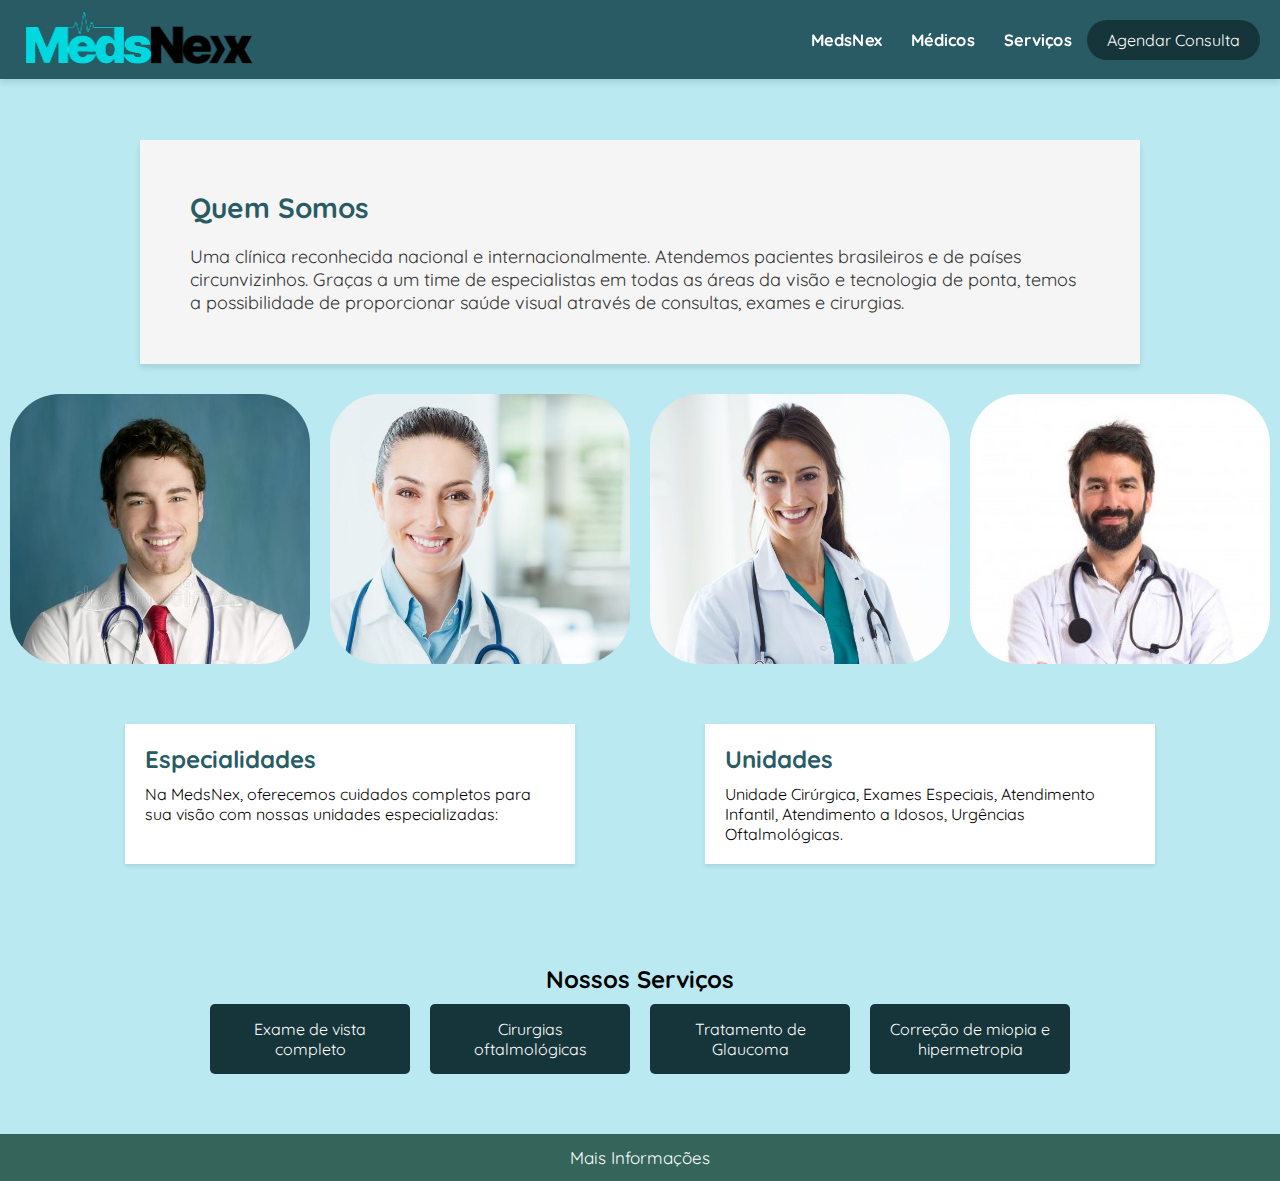
<file: index.html>
<!DOCTYPE html>
<html lang="pt-br">
<head>
    <meta charset="UTF-8">
    <meta name="viewport" content="width=device-width, initial-scale=1.0">
    <title>MedsNex</title>
    <link rel="stylesheet" href="styles.css">
    <link rel="preconnect" href="https://fonts.googleapis.com">
    <link rel="preconnect" href="https://fonts.gstatic.com" crossorigin>
    <link href="https://fonts.googleapis.com/css2?family=Quicksand:wght@600&display=swap" rel="stylesheet">
    
</head>
<body>
    <link rel="preconnect" href="https://fonts.googleapis.com">
    <link rel="preconnect" href="https://fonts.gstatic.com" crossorigin>
    <link href="https://fonts.googleapis.com/css2?family=Quicksand:wght@600&display=swap" rel="stylesheet">
    <header>
        <img class="logo" src="logoX.png" alt="Logo do site">
            
        <nav>
            
            <ul>
                <li class="traço"><a class="tra" href="index.html">MedsNex</a></li>
                <li class="traço"><a class="tra"  href="PGmedicos.html">Médicos</a></li>
                <li class="traço"><a class="tra"  href="PGservicos.html">Serviços</a></li>
            </ul>
        </nav>
        
        <button class="agendar" onclick="window.location.href='PGconsulta.html'">Agendar Consulta</button>
        
    </header>
    
    <main>
        <section class="somos">
            <h2>Quem Somos</h2>
            <p>Uma clínica reconhecida nacional e internacionalmente. Atendemos pacientes brasileiros e de países circunvizinhos. Graças a um time de especialistas em todas as áreas da visão e tecnologia de ponta, temos a possibilidade de proporcionar saúde visual através de consultas, exames e cirurgias.</p>
        </section>

        <section id="medicos">
        <div class="container">

        <ul class="container">
            <li class="painel" style="background-image: url(medico1.jpg);"><h2>Dr. Diogo Sossai Pires CRM/BA nº: 05346.</h2>
            </li>
                
            <li class="painel" style="background-image: url(medico2.jpg);"><h2>Dra. Angelina Ernesto D. Souza, CRM/ES nº: 26095.</h2>
           
            </li>
            
            <li class="painel" style="background-image: url(medico3.jpg);"><h2>Dra. Emília Colares, CRM/ES nº: 05119.</h2> 
           
            </li>
                
            <li class="painel" style="background-image: url(medico4.jpg);"><h2>Dr. Gabriel Pereira Dantas, CRM/BA nº: 06065.</h2> </li>
                
            </ul>
        </div>
    </section>
        
        <section class="info">
            <div class="box">
                <h3>Especialidades</h3>
                <p>Na MedsNex, oferecemos cuidados completos para sua visão com nossas unidades especializadas:</p>
            </div>
            <div class="box">
                <h3>Unidades</h3>
                <p>Unidade Cirúrgica, Exames Especiais, Atendimento Infantil, Atendimento a Idosos, Urgências Oftalmológicas.</p>
            </div>
        </section>
        
        <section id="servicos">
    
            <h2>Nossos Serviços</h2>
            <div class="servicos-lista">
        
                <button class="servico-btn">Exame de vista completo</button>
                <button class="servico-btn">Cirurgias oftalmológicas</button>
                <button class="servico-btn">Tratamento de Glaucoma</button>
                <button class="servico-btn">Correção de miopia e hipermetropia</button>
            </div>
        </section>
        <a href="PGservicos.html" class="botao">Mais Informações</a>
        
    </main>
    
    <footer>
        <p>© 2024 MedsNex. Todos os direitos reservados.</p>
        <div class="trilho" id="trilho">
        <div class="indicador"></div> 
    </footer>

    <script src="script.js"></script>
</body>
</html>
</file>
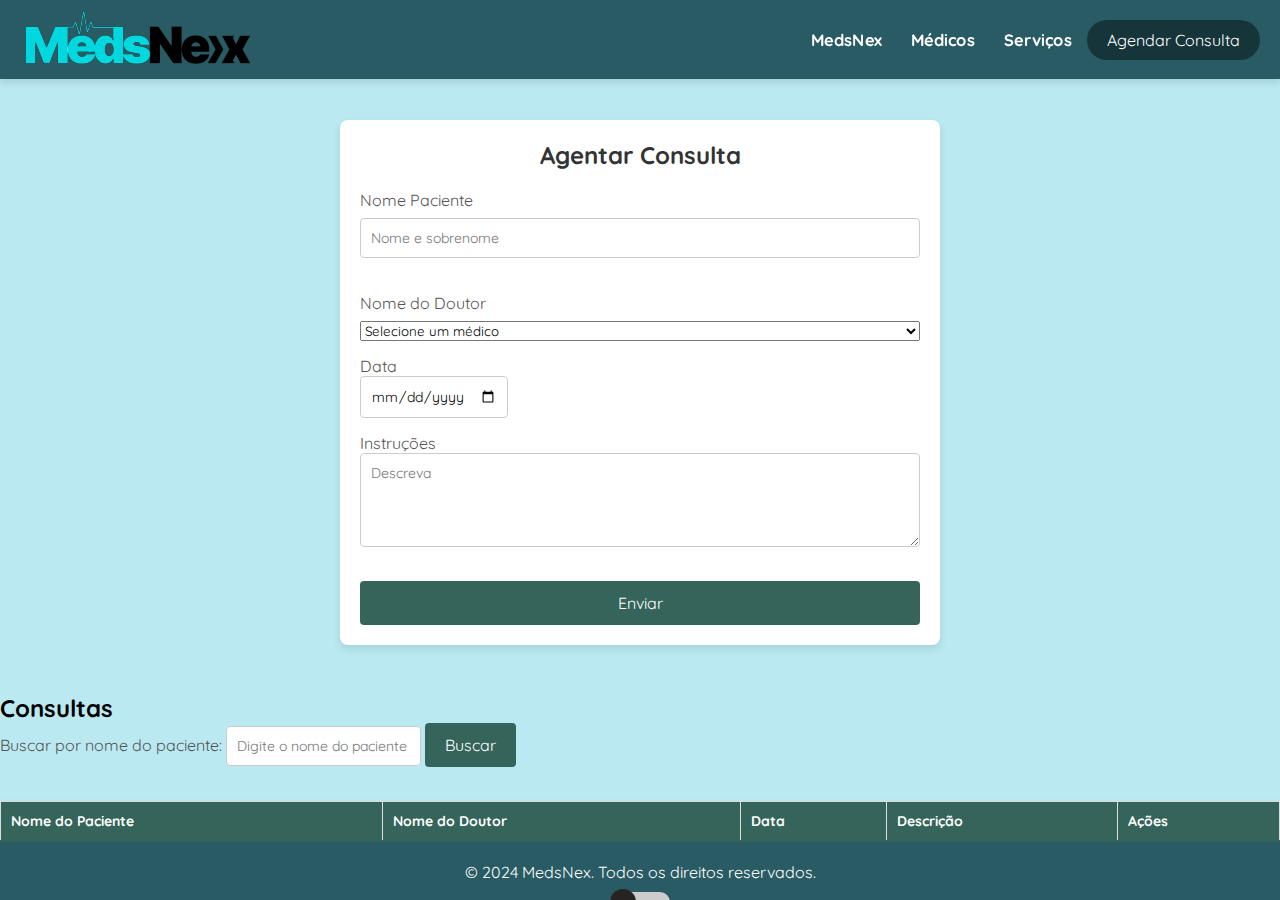
<file: PGconsulta.html>
<!DOCTYPE html>
<html lang="pt-br">
<head>
    <meta charset="UTF-8">
    <meta name="viewport" content="width=device-width, initial-scale=1.0">
    <title>MedsNex</title>
    <link rel="stylesheet" href="styles.css">
    <link rel="preconnect" href="https://fonts.googleapis.com">
    <link rel="preconnect" href="https://fonts.gstatic.com" crossorigin>
    <link href="https://fonts.googleapis.com/css2?family=Quicksand:wght@600&display=swap" rel="stylesheet">
</head>
<body>
    <link rel="preconnect" href="https://fonts.googleapis.com">
    <link rel="preconnect" href="https://fonts.gstatic.com" crossorigin>
    <link href="https://fonts.googleapis.com/css2?family=Quicksand:wght@600&display=swap" rel="stylesheet">
    <header>
        <img src="logoX.png" alt="Logo do site">
                
        <nav>
            
            <ul>
                <li class="traço"><a class="tra" href="index.html">MedsNex</a></li>
                <li class="traço"><a class="tra"  href="PGmedicos.html">Médicos</a></li>
                <li class="traço"><a class="tra"  href="PGservicos.html">Serviços</a></li>
            </ul>
        </nav>
        
        <button class="agendar" onclick="window.location.href='PGconsulta.html'">Agendar Consulta</button>
    </header>

    <main>
        <div class="cunsul-container">
            <h1 class="cunsul-title">Agentar Consulta</h1>
            <div class="consul_centro">
                <form id="consul-agendar">
                    <label for="textNomeP">Nome Paciente</label>
                    <input type="text" id="textNomeP" placeholder="Nome e sobrenome" required><br>
                
                    <label for="selectNomeD">Nome do Doutor</label>
                    <select id="selectNomeD" required>
                        <option value="" disabled selected>Selecione um médico</option>
                    </select>
                
                    <div class="data_consul">
                        <label for="dtpDataNascimento">Data</label><br>
                        <input type="date" id="dtpDataNascimento" required>
                    </div>
                
                    <div class="descricao_consul">
                        <label for="des_consul">Instruções</label>
                        <textarea id="des_consul" rows="4" placeholder="Descreva" required></textarea>
                    </div>
                
                    <button type="submit" class="btn btn-purple btn-lg">Enviar</button>
                </form>
            </div>
        </div>
        
        <h2>Consultas</h2>

        <!-- Campo de busca por nome do paciente -->
        <div>
        <label for="buscaPaciente">Buscar por nome do paciente:</label>
        <input type="text" id="buscaPaciente" placeholder="Digite o nome do paciente">
        <button id="buscarConsulta">Buscar</button>
        </div>

        <!-- Tabela para exibir consultas -->
        <table id="consultasTable" border="1" style="margin-top: 20px; width: 100%;">
        <thead>
            <tr>
            <th>Nome do Paciente</th>
            <th>Nome do Doutor</th>
            <th>Data</th>
            <th>Descrição</th>
            <th>Ações</th>
            </tr>
        </thead>
        <tbody></tbody>
        </table>

        <!-- Formulário para edição -->
        <div id="editarConsulta" style="display: none; margin-top: 20px;">
        <h3>Editar Consulta</h3>
        <form id="editarConsultaForm">
            <input type="hidden" id="editarConsultaId">
            <label for="editarNomePaciente">Nome do Paciente:</label>
            <input type="text" id="editarNomePaciente"><br>
            <label for="editarNomeDoutor">Nome do Doutor:</label>
            <input type="text" id="editarNomeDoutor"><br>
            <label for="editarData">Data:</label>
            <input type="date" id="editarData"><br>
            <label for="editarDescricao">Descrição:</label>
            <textarea id="editarDescricao"></textarea><br>
            <button type="submit">Salvar Alterações</button>
        </form>
        </div>


    </main>

    
    <footer>
        <p>© 2024 MedsNex. Todos os direitos reservados.</p>
        <div class="trilho" id="trilho">
        <div class="indicador"></div> 
    </footer>

    <script src="script.js"></script>
</body>
</html>
</file>
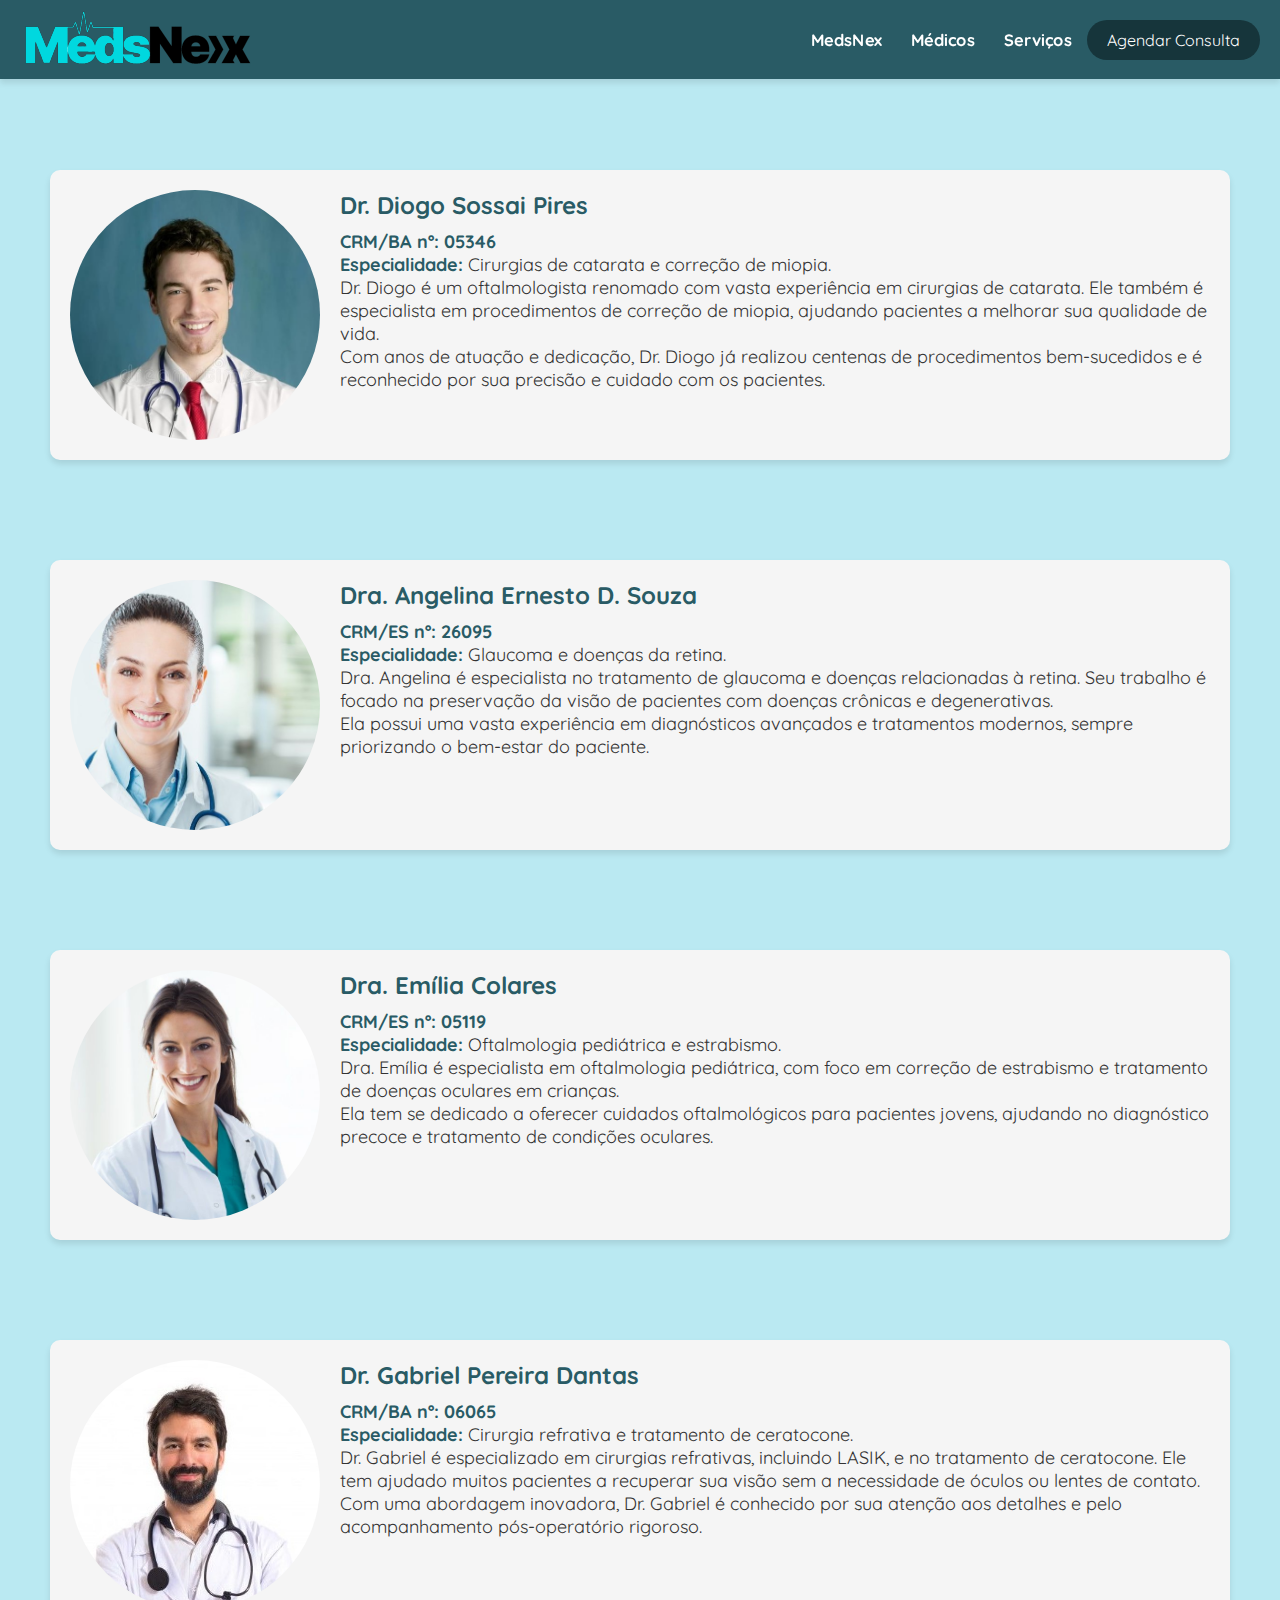
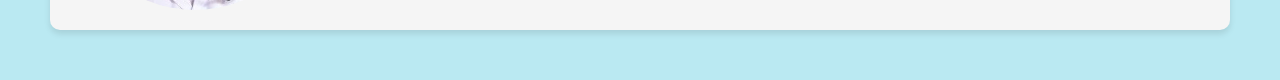
<file: PGmedicos.html>
<!DOCTYPE html>
<html lang="pt-br">
<head>
    <meta charset="UTF-8">
    <meta name="viewport" content="width=device-width, initial-scale=1.0">
    <title>MedsNex</title>
    <link rel="stylesheet" href="styles.css">
    <link rel="preconnect" href="https://fonts.googleapis.com">
    <link rel="preconnect" href="https://fonts.gstatic.com" crossorigin>
    <link href="https://fonts.googleapis.com/css2?family=Quicksand:wght@600&display=swap" rel="stylesheet">
</head>
<body>
    <link rel="preconnect" href="https://fonts.googleapis.com">
    <link rel="preconnect" href="https://fonts.gstatic.com" crossorigin>
    <link href="https://fonts.googleapis.com/css2?family=Quicksand:wght@600&display=swap" rel="stylesheet">
    <header>
        <img src="logoX.png" alt="Logo do site">
        
        
        <nav>
            
            <ul>
                <li class="traço"><a class="tra" href="index.html">MedsNex</a></li>
                <li class="traço"><a class="tra"  href="PGmedicos.html">Médicos</a></li>
                <li class="traço"><a class="tra"  href="PGservicos.html">Serviços</a></li>
            </ul>
        </nav>
        
        <button class="agendar" onclick="window.location.href='PGconsulta.html'">Agendar Consulta</button>
    </header>

    <main></main>
        <section class="medico-detalhe">
            <div class="medico-info">
                <img src="medico1.jpg" alt="Foto do Dr. Diogo Sossai Pires" class="medico-foto">
                <div class="descricao">
                    <h2>Dr. Diogo Sossai Pires</h2>
                    <p><strong>CRM/BA nº: 05346</strong></p>
                    <p><strong>Especialidade:</strong> Cirurgias de catarata e correção de miopia.</p>
                    <p>Dr. Diogo é um oftalmologista renomado com vasta experiência em cirurgias de catarata. Ele também é especialista em procedimentos de correção de miopia, ajudando pacientes a melhorar sua qualidade de vida.</p>
                    <p>Com anos de atuação e dedicação, Dr. Diogo já realizou centenas de procedimentos bem-sucedidos e é reconhecido por sua precisão e cuidado com os pacientes.</p>
                </div>
            </div>
            
        </section>
        <section class="medico-detalhe">
            <div class="medico-info">
                <img src="medico2.jpg" alt="Foto da Dra. Angelina Ernesto D. Souza" class="medico-foto">
                <div class="descricao">
                    <h2>Dra. Angelina Ernesto D. Souza</h2>
                    <p><strong>CRM/ES nº: 26095</strong></p>
                    <p><strong>Especialidade:</strong> Glaucoma e doenças da retina.</p>
                    <p>Dra. Angelina é especialista no tratamento de glaucoma e doenças relacionadas à retina. Seu trabalho é focado na preservação da visão de pacientes com doenças crônicas e degenerativas.</p>
                    <p>Ela possui uma vasta experiência em diagnósticos avançados e tratamentos modernos, sempre priorizando o bem-estar do paciente.</p>
                </div>
            </div>
        </section>

        <section class="medico-detalhe">
            <div class="medico-info">
                <img src="medico3.jpg" alt="Foto da Dra. Emília Colares" class="medico-foto">
                <div class="descricao">
                    <h2>Dra. Emília Colares</h2>
                    <p><strong>CRM/ES nº: 05119</strong></p>
                    <p><strong>Especialidade:</strong> Oftalmologia pediátrica e estrabismo.</p>
                    <p>Dra. Emília é especialista em oftalmologia pediátrica, com foco em correção de estrabismo e tratamento de doenças oculares em crianças.</p>
                    <p>Ela tem se dedicado a oferecer cuidados oftalmológicos para pacientes jovens, ajudando no diagnóstico precoce e tratamento de condições oculares.</p>
                </div>
            </div>
        </section>
        <section class="medico-detalhe">
            <div class="medico-info">
                <img src="medico4.jpg" alt="Foto do Dr. Gabriel Pereira Dantas" class="medico-foto">
                <div class="descricao">
                    <h2>Dr. Gabriel Pereira Dantas</h2>
                    <p><strong>CRM/BA nº: 06065</strong></p>
                    <p><strong>Especialidade:</strong> Cirurgia refrativa e tratamento de ceratocone.</p>
                    <p>Dr. Gabriel é especializado em cirurgias refrativas, incluindo LASIK, e no tratamento de ceratocone. Ele tem ajudado muitos pacientes a recuperar sua visão sem a necessidade de óculos ou lentes de contato.</p>
                    <p>Com uma abordagem inovadora, Dr. Gabriel é conhecido por sua atenção aos detalhes e pelo acompanhamento pós-operatório rigoroso.</p>
                </div>
            </div>
    </section>
    </main>

    <footer>
        <p>© 2024 MedsNex. Todos os direitos reservados.</p>
        <div class="trilho" id="trilho">
        <div class="indicador"></div> 
    </footer>

    <script src="script.js"></script>
</body>
</html>
</file>
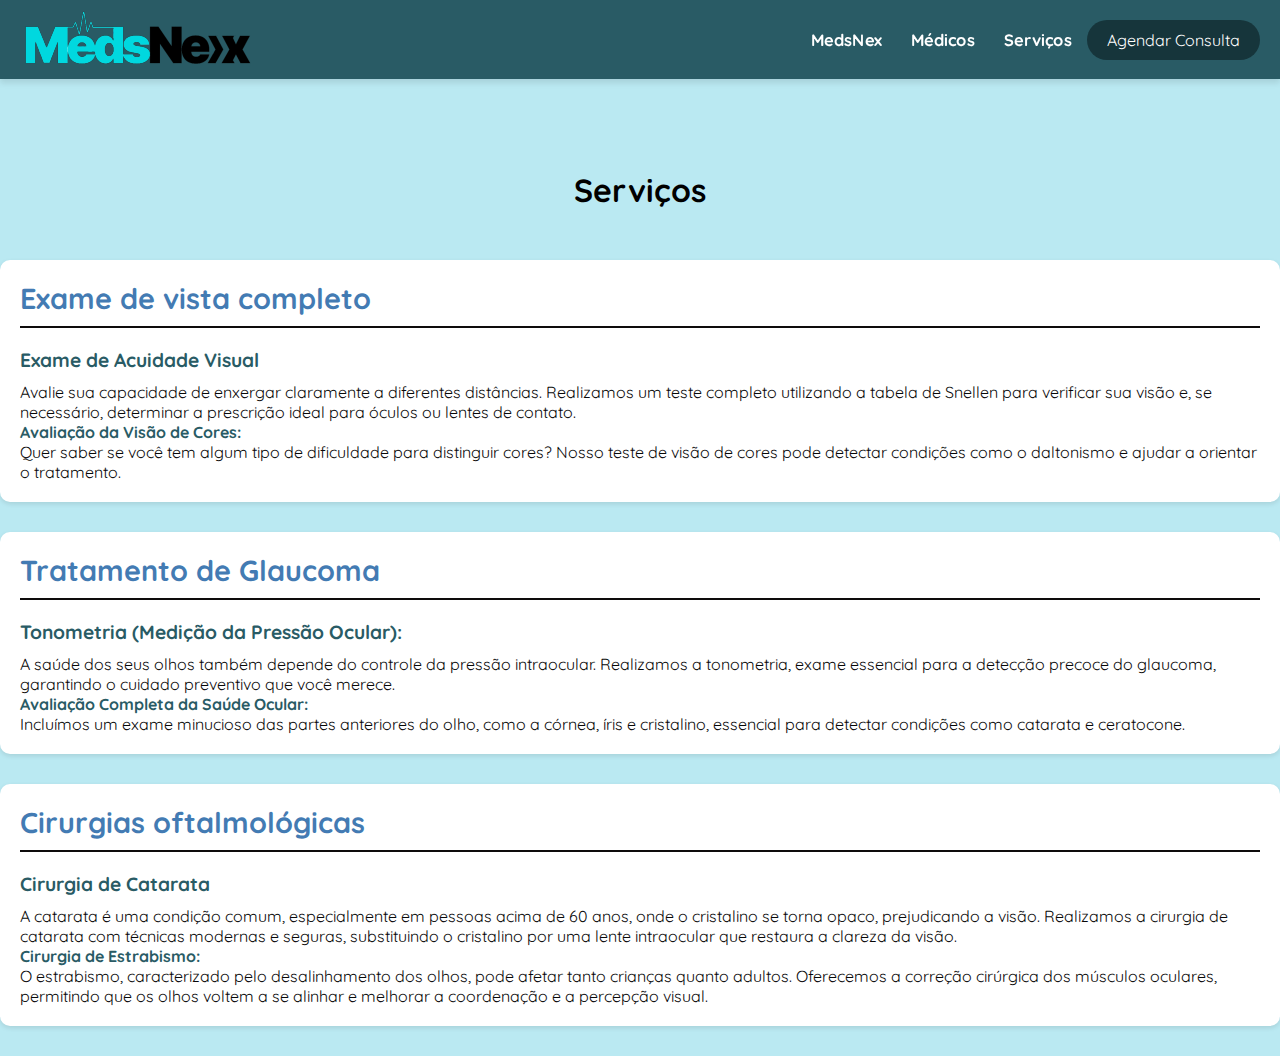
<file: PGservicos.html>
<!DOCTYPE html>
<html lang="pt-br">
<head>
    <meta charset="UTF-8">
    <meta name="viewport" content="width=device-width, initial-scale=1.0">
    <title>MedsNex</title>
    <link rel="stylesheet" href="styles.css">
    <link rel="preconnect" href="https://fonts.googleapis.com">
    <link rel="preconnect" href="https://fonts.gstatic.com" crossorigin>
    <link href="https://fonts.googleapis.com/css2?family=Quicksand:wght@600&display=swap" rel="stylesheet">
</head>
<body>
    <link rel="preconnect" href="https://fonts.googleapis.com">
    <link rel="preconnect" href="https://fonts.gstatic.com" crossorigin>
    <link href="https://fonts.googleapis.com/css2?family=Quicksand:wght@600&display=swap" rel="stylesheet">
    <header>
        <img src="logoX.png" alt="Logo do site">
                
        <nav>
            
            <ul>
                <li class="traço"><a class="tra" href="index.html">MedsNex</a></li>
                <li class="traço"><a class="tra"  href="PGmedicos.html">Médicos</a></li>
                <li class="traço"><a class="tra"  href="PGservicos.html">Serviços</a></li>
            </ul>
        </nav>
        
        <button class="agendar" onclick="window.location.href='PGconsulta.html'">Agendar Consulta</button>
    </header>

    <main>
        <h1 id="servicos">Serviços</h1>

        <section class="H_01">
            <div class="info_01">
                <h2 class="E_1">Exame de vista completo</h2>
                <p class="Exame_1"><strong>Exame de Acuidade Visual</strong></p>
                <p class="Paragrafos_m">Avalie sua capacidade de enxergar claramente a diferentes distâncias. Realizamos um teste completo utilizando a tabela de Snellen para verificar sua visão e, se necessário, determinar a prescrição ideal para óculos ou lentes de contato.</p>
                <p><strong>Avaliação da Visão de Cores:</strong></p>
                <p class="Paragrafos_m">Quer saber se você tem algum tipo de dificuldade para distinguir cores? Nosso teste de visão de cores pode detectar condições como o daltonismo e ajudar a orientar o tratamento.</p>
            </div>
        </section>

        <section class="H_01">
            <div class="info_01">
                <h3 class="T-1">Tratamento de Glaucoma</h3>
                <p class="Tra_2"><strong>Tonometria (Medição da Pressão Ocular):</strong></p>
                <p class="Paragrafos_m">A saúde dos seus olhos também depende do controle da pressão intraocular. Realizamos a tonometria, exame essencial para a detecção precoce do glaucoma, garantindo o cuidado preventivo que você merece.</p>
                <p><strong>Avaliação Completa da Saúde Ocular:</strong></p>
                <p class="Paragrafos_m">Incluímos um exame minucioso das partes anteriores do olho, como a córnea, íris e cristalino, essencial para detectar condições como catarata e ceratocone.</p>
            </div>
        </section>

        <section class="H_01">
            <div class="info_01">
                <h4 class="T-1">Cirurgias oftalmológicas</h4>
                <p class="Tra_2"><strong>Cirurgia de Catarata</strong></p>
                <p class="Paragrafos_m">A catarata é uma condição comum, especialmente em pessoas acima de 60 anos, onde o cristalino se torna opaco, prejudicando a visão. Realizamos a cirurgia de catarata com técnicas modernas e seguras, substituindo o cristalino por uma lente intraocular que restaura a clareza da visão.</p>
                <p><strong>Cirurgia de Estrabismo:</strong></p>
                <p class="Paragrafos_m">O estrabismo, caracterizado pelo desalinhamento dos olhos, pode afetar tanto crianças quanto adultos. Oferecemos a correção cirúrgica dos músculos oculares, permitindo que os olhos voltem a se alinhar e melhorar a coordenação e a percepção visual.</p>
            </div>
        </section>

    </main>

    
    <footer>
        <p>© 2024 MedsNex. Todos os direitos reservados.</p>
        <div class="trilho" id="trilho">
        <div class="indicador"></div> 
    </footer>

    <script src="script.js"></script>
</body>
</html>
</file>
<file: styles.css>
/* Margens do site */
* {
  box-sizing: border-box;
  margin: 0;
  padding: 0;
  font-family: 'quicksand';
}
/* Background geral do site */
body {
  background-color: rgb(186, 233, 242);
  font-family: 'quicksand';
 }
/* Fundo do Menu em cima */
header {
  background-color: rgb(41, 91, 101);
  color: white;
  display: flex;
  justify-content: space-between;
  align-items: center;
  padding: 0.625pc 1.25pc; /* 10px e 20px convertidos */
  position: fixed;
  width: 100%;
  top: 0;
  z-index: 100;
  box-shadow: 0 0.25pc 0.375pc rgba(0, 0, 0, 0.1); /* 4px e 6px */
 
}

.logo {
  width: 15pc; 
  height: auto; 
}

nav {
  display: flex;
  align-items: center;
  justify-content: flex-end; 
  flex-grow: 1; 
}

nav a {
  color: white; 
  text-decoration: none; 
  background-color: transparent; 
}

nav a:focus, nav a:active {
  outline: none;
  background-color: transparent; 
}

nav a:hover {
  color: #d1d1d1; 
  background-color: transparent; 
}
nav ul {
  list-style-type: none;
  display: flex;
  margin-left: 1.25pc; 
}

nav ul li {
  margin: 0 0.9375pc; 
}

/* Botão Agendar */
.agendar, .servico-btn {
  background-color: rgb(22, 53, 59);
  border: none;
  text-decoration: none;
  padding: 0.625pc 1.25pc; /* 10px e 20px */
  color: white;
  cursor: pointer;
  font-size: 1pc; /* 16px */
  border-radius: 1.25pc; /* 20px */
  
}

.agendar:hover, .servico-btn:hover {
  background-color: #7d7b7b;
  transition: 0.3s;
}

/* Parte de MedsNex */
main {
  padding-top: 7.5pc; /* 120px */
}

.somos {
  background-color: #f5f5f5;
  padding: 3.125pc; /* 50px */
  margin: 1.25pc auto; /* 20px */
  max-width: 62.5pc; /* 1000px */
  box-shadow: 0 0.25pc 0.375pc rgba(0, 0, 0, 0.1); /* 4px e 6px */
}

.somos h2 {
  font-size: 1.75pc; /* 28px */
  color: rgb(41, 91, 101);
  margin-bottom: 1.25pc; /* 20px */
   }

.somos p, .descricao p {
  font-size: 1.125pc; /* 18px */
  color: #333;
}

.info {
  display: flex;
  justify-content: space-around;
  padding: 3.125pc 1.25pc; /* 50px e 20px */
  max-width: 75pc; /* 1200px */
  margin: 0 auto;
}

.info .box {
  background-color: #fff;
  padding: 1.25pc; /* 20px */
  width: 28.125pc; /* 45% convertido */
  box-shadow: 0 0.125pc 0.25pc rgba(0, 0, 0, 0.1); /* 2px e 4px */
}

.info h3, .descricao h2 {
  font-size: 1.5pc; /* 24px */
  color: rgb(41, 91, 101);
  margin-bottom: 0.625pc; /* 10px */
}

#servicos {
  padding: 3.125pc 1.25pc; /* 50px e 20px */
  text-align: center;
}

.servicos-lista {
  display: flex;
  flex-wrap: wrap;
  justify-content: center; 
}

.servico-btn {
  padding: 0.9375pc 1.25pc; /* 15px e 20px */
  text-align: center;
  margin: 0.625pc; /* 10px */
  border-radius: 0.3125pc; /* 5px */
  width: 12.5pc; /* 200px */
  /* Removido margin-left: 80px */
}

/* Rodapé */
footer {
  background-color: rgb(41, 91, 101);
  color: white;
  text-align: center;
  padding: 1.25pc 0; /* 20px */
  position:fixed;
  width: 100%;
}

.container, ul.container {
  display: flex;
  justify-content: center;
  flex-wrap: wrap;
  width: 100%;
}
/* Painél com médicos */
.painel {
  background-size: cover;
  background-position: center;
  background-repeat: no-repeat;
  height: 30vh;
  border-radius: 50px;
  flex: 1 1 200px;
  color: #0bafb4;
  cursor: default;
  margin: 10px;
  position: relative;
  transition: transform 0.5s ease;
  display: flex;
  justify-content: center;
  align-items: center;
}

.painel h2 {
  font-size: 24px;
  position: absolute;
  bottom: 25px;
  left: 20px;
  margin: 0;
  opacity: 0;
  transition: opacity 0.3s ease;
}

.painel:hover {
  box-shadow: 1px 3px 3px rgb(5, 5, 5);
  transform: scale(1.05);
}

.painel:hover h2 {
  opacity: 1;
}

/* Responsividade */
@media (max-width: 768px) {
  header {
    flex-direction: column;
    padding: 1.25pc; /* 20px */
  }

  nav ul {
    flex-direction: column;
    align-items: center;
    margin-top: 0.625pc; /* 10px */
  }

  .info {
    flex-direction: column;
    align-items: center;
  }

  .info .box {
    width: 56.25pc; /* 90% */
    margin-bottom: 1.25pc; /* 20px */
  }

  .painel {
    flex: 1 1 28.125pc; /* 45% convertido */
  }
}

@media (max-width: 480px) {
  .agendar, .servico-btn {
    width: 100%;
    padding: 0.625pc; /* 10px */
    font-size: 0.875pc; /* 14px */
  }

  .somos h2, .descricao h2 {
    font-size: 1.5pc; /* 24px */
  }

  .info .box, .painel {
    width: 100%;
  }
}

/* Tema Escuro */
body.dark {
  background-color: rgb(33, 37, 41);
  color: #f5f5f5;
  transition: background-color 0.3s ease, color 0.3s ease;
}

header.dark, footer.dark, button.dark {
  background-color: rgb(73, 80, 87);
}

body.dark .somos, body.dark .info .box, body.dark .medico-info {
  background-color: rgb(11, 12, 14);
  color: white;
}

body.dark .somos p, body.dark .descricao p {
  font-size: 1.125pc; /* 18px */
  color: #c5c5c5;
}

body.dark .agendar {
  background-color: rgb(41, 91, 101);
  color: white;
}

body.dark .agendar:hover {
  background-color: #555; 
}

body.dark .servico-btn:hover {
  background-color: #c0c0c0;
}

/* Botão */
.trilho {
  display: flex;
  justify-content: center;
  align-items: center;
  width: 3.75pc; 
  height: 1.25pc; 
  background-color: #ccc;
  border-radius: 1.875pc; 
  position: relative;
  cursor: pointer;
  transition: background-color 0.3s ease;
  margin: 0 auto; 
  top: 0.625pc; 
}

.trilho::before {
  content: '';
  position: absolute;
  width: 1.625pc; /* 26px */
  height: 1.625pc; /* 26px */
  background-color: rgb(39, 35, 35);
  border-radius: 50%;
  left: 0px;
  transition: transform 0.3s ease;
}

.trilho.dark {
  background-color: rgb(125, 123, 123);
}

.trilho.dark::before {
  transform: translateX(2.5pc); /* 40px */
  background-color: #efefef;
}

/* Parte dos médicos */
.medico-detalhe {
  padding: 3.125pc; /* 50px */
  display: flex;
  justify-content: center;
  align-items: center;
}

.medico-info {
  display: flex;
  align-items: flex-start;
  background-color: #f5f5f5;
  padding: 1.25pc; /* 20px */
  box-shadow: 0 0.25pc 0.375pc rgba(0, 0, 0, 0.1); /* 4px e 6px */
  border-radius: 0.625pc; /* 10px */
}

.medico-foto {
  width: 15.625pc; /* 250px */
  height: 15.625pc; /* 250px */
  object-fit: cover;
  border-radius: 50%;
  margin-right: 1.25pc; /* 20px */
}
.h_1 {
  text-align: center;
  font-size: 2.5rem;
  color: #315baf;
  margin-bottom: 40px;
}

/* Parte medico */
.H_01 {
  background-color: #fff;
  padding: 20px;
  margin-bottom: 30px;
  border-radius: 10px;
  box-shadow: 0 2px 5px rgba(0, 0, 0, 0.1);
}

/* Cabeçalhos de cada seção */
.E_1, .T-1 {
  font-size: 1.8rem;
  color: rgb(22, 53, 59);
  margin-bottom: 20px;
  border-bottom: 2px solid #e6e6e6;
  padding-bottom: 10px;
}

/* Parágrafos principais */
.h_1 {
  text-align: center;
  font-size: 2.5rem;
  color: rgb(60, 167, 189);
  margin-bottom: 40px;
}

/* Seções */
.H_01 {
  background-color: #fff;
  padding: 20px;
  margin-bottom: 30px;
  border-radius: 10px;
  box-shadow: 0 2px 5px rgba(0, 0, 0, 0.1);
}

/* Cabeçalhos de cada seção */
.E_1, .T-1 {
  font-size: 1.8rem;
  color: #437bb3;
  margin-bottom: 20px;
  border-bottom: 2px solid #0e0c0c;
  padding-bottom: 10px;
}

/* Parágrafos principais */

/* Destaque para informações importantes */
strong {
  color: #0c2b21;
}

/* Informações específicas (subtítulos menores) */
.Exame_1, .Tra_2 {
  font-size: 1.2rem;
  font-weight: bold;
  color: #000000;
  margin-bottom: 10px;
}

/* Destaque para informações importantes */
strong {
  color: rgb(41, 91, 101);
}

/* Informações específicas (subtítulos menores) */
.Exame_1, .Tra_2 {
  font-size: 1.2rem;
  font-weight: bold;
  color: #0a0a0a;
  margin-bottom: 10px;
}
.Paragrafos_m{
  color: #080808;
}
.Paragrafos_m.dark{
  color: white;
  
}
/*botao de link PG Serviços*/
.botao {
  display: grid;
  padding: 1% 10%;
  background-color: rgb(52, 100, 90); /* Cor de fundo */
  color: white; /* Cor do texto */
  text-align: center;
  text-decoration: none;
  
  font-size: 17px;
  transition: background-color 0.3s;
  justify-content: center;
  
}

.botao:hover {
  background-color: #3a3b3b; /* Cor quando o mouse passa por cima */
}
/* menu listra */
.traço{
    display: inline-block;/*permite q fique lado a lado dos outros elementos*/
    margin-right: 1rem; /*ADD um espaçamento á direita de cada item */
    transition: all 0.3s ease;/*ADD transição suave para qualquer alteração no estilo do elemento*/
    transform: scale(1.03) perspective(200px);/*(scale) Aplica uma ligeira escala, (Pesrs) ADD uma perspectiva para efeitos 3D*/
    cursor: pointer;/* Altera o cursor para indicar que o elemento é clicável. */
}
.tra{
    text-decoration: none; /* Remove o sublinhado padrão do link. */
    color: #ffffff;
    font-weight: bold;/* Deixa o texto do link em negrito. */
    font-size: 1rem;
    border-radius: 1px;
}
.traço::before{
    content: '';
    position: absolute;
    width: 100%;
    height: 0.2rem;
    background-color: #000000;
    bottom: 0;
    left: 0;
    transform: scaleX(0);
    transform-origin: bottom right;/* Define o ponto de origem da transformação*/
    transition: transform 0.3s ease-out;  /* Adiciona uma transição suave para a transformação. */
    
}
.traço:hover::before{
    transform: scaleX(1);/* Expande o pseudo-elemento para preencher toda a largura do <li> ao passar o mouse. */
    transform-origin: bottom left;/* Altera o ponto de origem da expansão para o canto inferior esquerdo, criando um efeito de preenchimento da esquerda para a direita. */
}
/*  Fim do menu de cima*/

/* PG consulta*/

/* Estilo do container da consulta */
.cunsul-container {
  max-width: 600px;
  margin: 0 auto;
  background-color: #ffffff;
  border-radius: 8px;
  padding: 20px;
  box-shadow: 0 4px 8px rgba(0, 0, 0, 0.1);
  margin-bottom: 3pc

  ;
  
}

/* Título */
.cunsul-title {
  font-size: 24px;
  color: #333;
  text-align: center;
  margin-bottom: 20px;
}

/* Estilização do formulário */
form {
  display: flex;
  flex-direction: column;
}

/* Estilo dos rótulos dos campos */
label {
  font-size: 16px;
  color: #555;
  margin-bottom: 8px;
}

/* Estilo dos campos de entrada */
input[type="text"],
input[type="date"],
textarea {
  padding: 10px;
  font-size: 14px;
  border: 1px solid #ccc;
  border-radius: 4px;
  margin-bottom: 15px;
  transition: border-color 0.3s ease;
}

input[type="text"]:focus,
input[type="date"]:focus,
textarea:focus {
  border-color: rgb(52, 100, 90);
  outline: none;
}

/* Estilo do botão de submit */
button {
  background-color: rgb(52, 100, 90);
  color: white;
  border: none;
  padding: 12px 20px;
  font-size: 16px;
  border-radius: 4px;
  cursor: pointer;
  transition: background-color 0.3s ease;
}

button:hover {
  background-color: #3a3b3b;
}
/* Estilo da descrição */
.descricao_consul {
  margin-bottom: 15px;
}

.descricao_consul label {
  font-size: 16px;
  color: #555;
  margin-bottom: 8px;
}

/* Ajuste do campo de texto de descrição */
textarea {
  padding: 10px;
  font-size: 14px;
  border: 1px solid #ccc;
  border-radius: 4px;
  width: 100%; /* Faz com que o campo ocupe toda a largura */
  transition: border-color 0.3s ease;
  
}

textarea:focus {
  border-color: rgb(52, 100, 90);
  outline: none;
}

/* Espaçamento para o campo Selecionar Médico */
select {
  margin-bottom: 15px; /* Adiciona espaçamento abaixo do campo */
}

/* Estilo geral da tabela */
table {
  width: 100%;
  border-collapse: collapse;
  margin-top: 20px;
  font-family: Arial, sans-serif;
  font-size: 14px;
  color: #333;
  background-color: #f9f9f9;
  border: 1px solid #ddd;
  box-shadow: 0 4px 8px rgba(0, 0, 0, 0.1);
}

/* Cabeçalho da tabela */
table thead th {
  background-color: rgb(52, 100, 90); /* Azul padrão do Bootstrap */
  color: white;
  font-weight: bold;
  text-align: left;
  padding: 10px;
  border-bottom: 2px solid rgb(52, 100, 90); /* Borda azul mais escura */
}

/* Linhas da tabela */
table tbody tr {
  border-bottom: 1px solid #ddd;
  transition: background-color 0.3s ease;
}

/* Cores alternadas para as linhas */
table tbody tr:nth-child(odd) {
  background-color: #f2f2f2;
}

table tbody tr:nth-child(even) {
  background-color: #ffffff;
}

/* Efeito hover */
table tbody tr:hover {
  background-color: #f1f8ff; /* Azul claro */
}

/* Células da tabela */
table th, table td {
  padding: 10px;
  text-align: left;
}

/* Botões de ação na tabela */
table tbody td button {
  padding: 5px 10px;
  margin: 0 5px;
  font-size: 12px;
  border: none;
  border-radius: 4px;
  cursor: pointer;
  transition: background-color 0.3s ease;
}

table tbody td button:hover {
  opacity: 0.9;
}

/* Botão de editar */
table tbody td button:nth-child(1) {
  background-color: #28a745; /* Verde */
  color: white;
}

table tbody td button:nth-child(1):hover {
  background-color: #218838; /* Verde mais escuro */
}

/* Botão de excluir */
table tbody td button:nth-child(2) {
  background-color: #dc3545; /* Vermelho */
  color: white;
}

table tbody td button:nth-child(2):hover {
  background-color: #c82333; /* Vermelho mais escuro */
}

/* Responsividade */
@media (max-width: 768px) {
  table {
    font-size: 12px;
  }

  table thead {
    display: none; /* Esconde o cabeçalho em telas menores */
  }

  table tbody tr {
    display: flex;
    flex-direction: column;
    border: 1px solid #ddd;
    margin-bottom: 10px;
  }

  table tbody td {
    display: flex;
    justify-content: space-between;
    padding: 8px;
  }

  table tbody td::before {
    content: attr(data-label);
    font-weight: bold;
    color: #555;
  }
}
</file>
